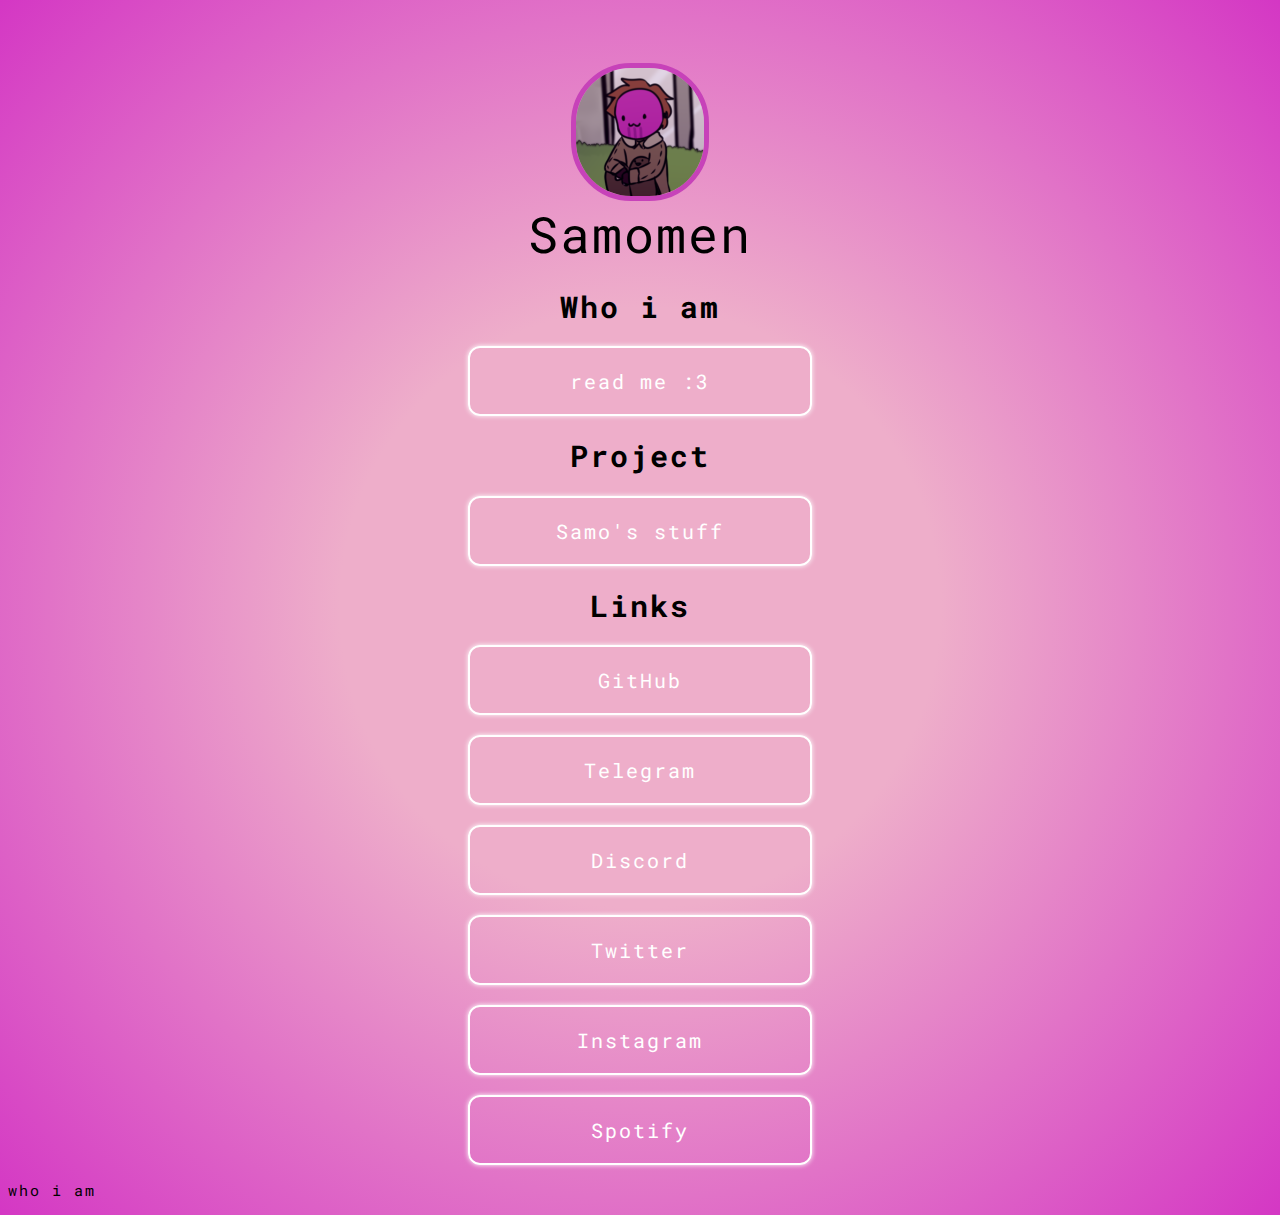
<file: index.html>
<!DOCTYPE html>
<html Lang='en'>
    <head>
        <link rel="icon" href="image/discord.png">  
        <title>Samomen :)</title>
        <meta charset="UTF-8">
        <meta name="viewport" content="width=device-width, initial-scale=1.0">
        
        <!-- Primary Meta Tags -->
            <meta name="title" content="Personal Website - Samomen">
            <meta name="author" content="Samomen" />
            <meta name="description" content="im samo im 15 years old im constantly improving myself :D">


        <!-- Twitter -->
            <meta property="twitter:card" content="summary_large_image">
            <meta property="twitter:url" content="https://godsamomen.github.io/">
            <meta property="twitter:title" content="Personal Website - Samomen">
            <meta property="twitter:description" content="im samo im 15 years old im constantly improving myself">

        <!--CSS-->
            <link rel="stylesheet" href="css/styles.css">
                
        <!-- Google fonts-->
            <link rel="preconnect" href="https://fonts.googleapis.com">
            <link rel="preconnect" href="https://fonts.gstatic.com" crossorigin>
            <link href="https://fonts.googleapis.com/css2?family=Roboto+Mono&display=swap" rel="stylesheet">

    </head>
    <body>
        <!--Profile Picture-->
            <div class="pp">
                <img src="./image/discord.png" alt="profile picture">
            </div>   
       
        <!--Profile Name-->
            <div class="profile-name">Samomen</div>
            
        <!--About ME-->   
            <h1 class="head">Who i am</h1>
            <a href="readme/" aria-label="readme" , class="links"> read me :3</a>

        <!--My Project--> 
            <h1 class="head">Project </h1>
            <a href="stuff/" aria-label="readme" , class="links">Samo's stuff</a>

        <!--social links :3-->
            <h1 class="head">Links</h1>
                <a href="https://github.com/GodSamomen" aria-label="github" target="_blank", class="links"> GitHub</a>
                <a href="https://t.me/samomenx" aria-label="telegram" target="_blank", class="links">Telegram</a>
                <a href="https://discord.gg/wR4Nwk22jg" aria-label="discord" target="_blank", class="links" >Discord</a>
                <a href="https://twitter.com/GodSamomen" aria-label="twitter" target="_blank", class="links">Twitter</a>
                <a href="https://instagram.com/samomenx" aria-label="instagram" target="_blank", class="links">Instagram</a>
                <a href="https://sptfy.com/samomen" aria-label="spotify" target="_blank", class="links">Spotify</a>
        
        <!--Alert Code :D-->
            <script src="./js/js.js"></script>
        
        
        <p>who i am </p>
        
    </body>
</html>
</file>
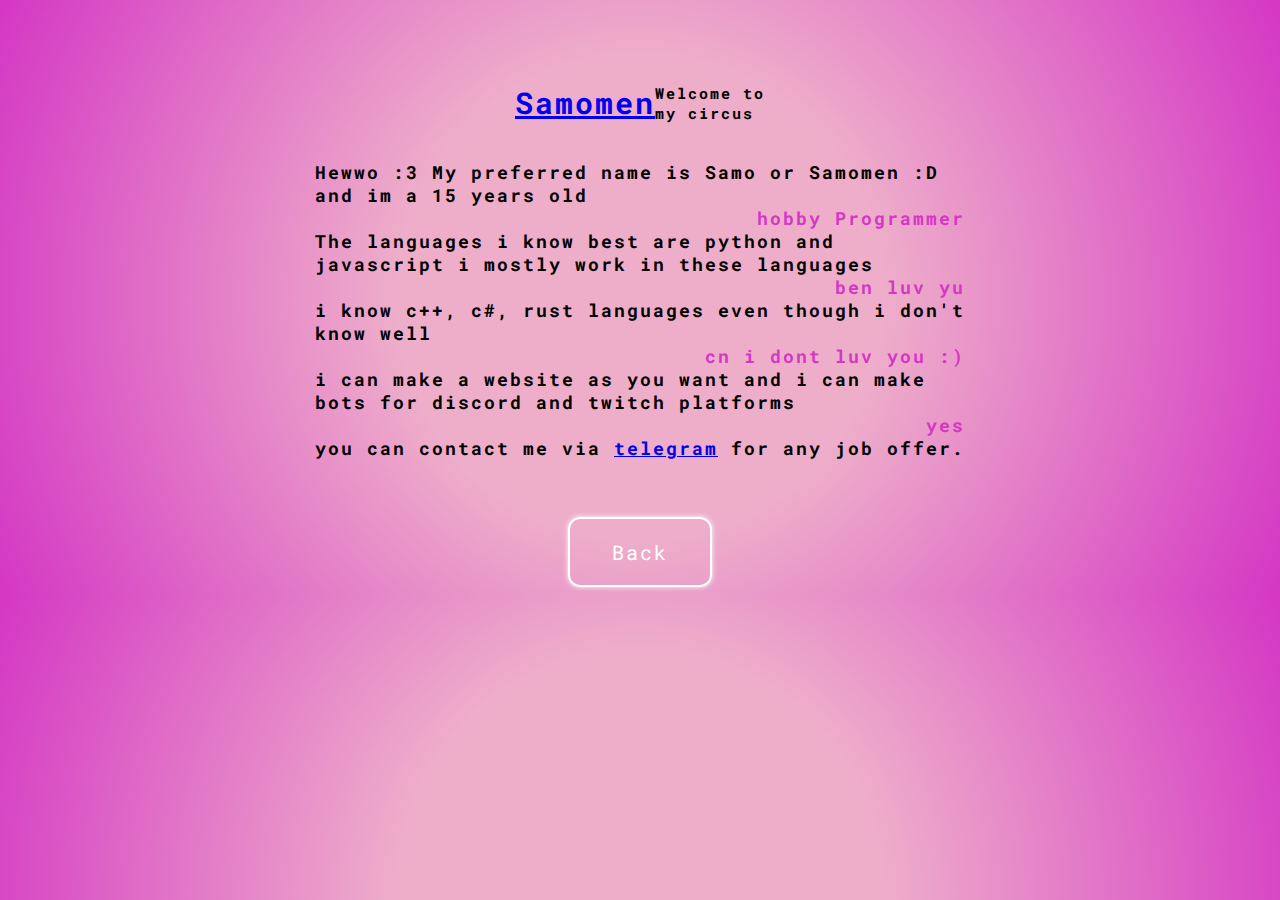
<file: readme/index.html>
<!DOCTYPE html>
<html lang="en">
    <head>
        <link rel="icon" href="../image/discord.png">
        <meta charset="UTF-8">
        <meta name="viewport" content="width=device-width, initial-scale=1.0">
        <title>thx :3</title>
        <link rel="stylesheet" href="../css/readme.css">
        <link rel="preconnect" href="https://fonts.googleapis.com">
        <link rel="preconnect" href="https://fonts.gstatic.com" crossorigin>
        <link href="https://fonts.googleapis.com/css2?family=Roboto+Mono&display=swap" rel="stylesheet">
    </head>

    <body>
        <!--header code-->
            <div class="header">
                <h1> <a href="../">Samomen</a></h1>
                <h4>Welcome to my circus</h4>
            </div>
        <!--about me (bad code sorry i was very lazy while writing this code )-->
            <div class="me">
                <h3>Hewwo :3 My preferred name is Samo or Samomen :D and im a 15 years old <br> <div class="what">hobby Programmer</div><br>The languages i know best are python and javascript i mostly work in these languages<br> <div class="what">ben luv yu</div><br> i know c++, c#, rust languages even though i don't know well<br><div class="what">cn i dont luv you :)</div><br>i can make a website as you want and i can make bots for discord and twitch platforms<br><div class="what">yes</div><br> you can contact me via <a href="https://t.me/samomenx">telegram</a> for any job offer. </h3>
            </div>
            <br>
            <a href="../" aria-label="back", class="back">Back</a>
    </body>
</html>
</file>
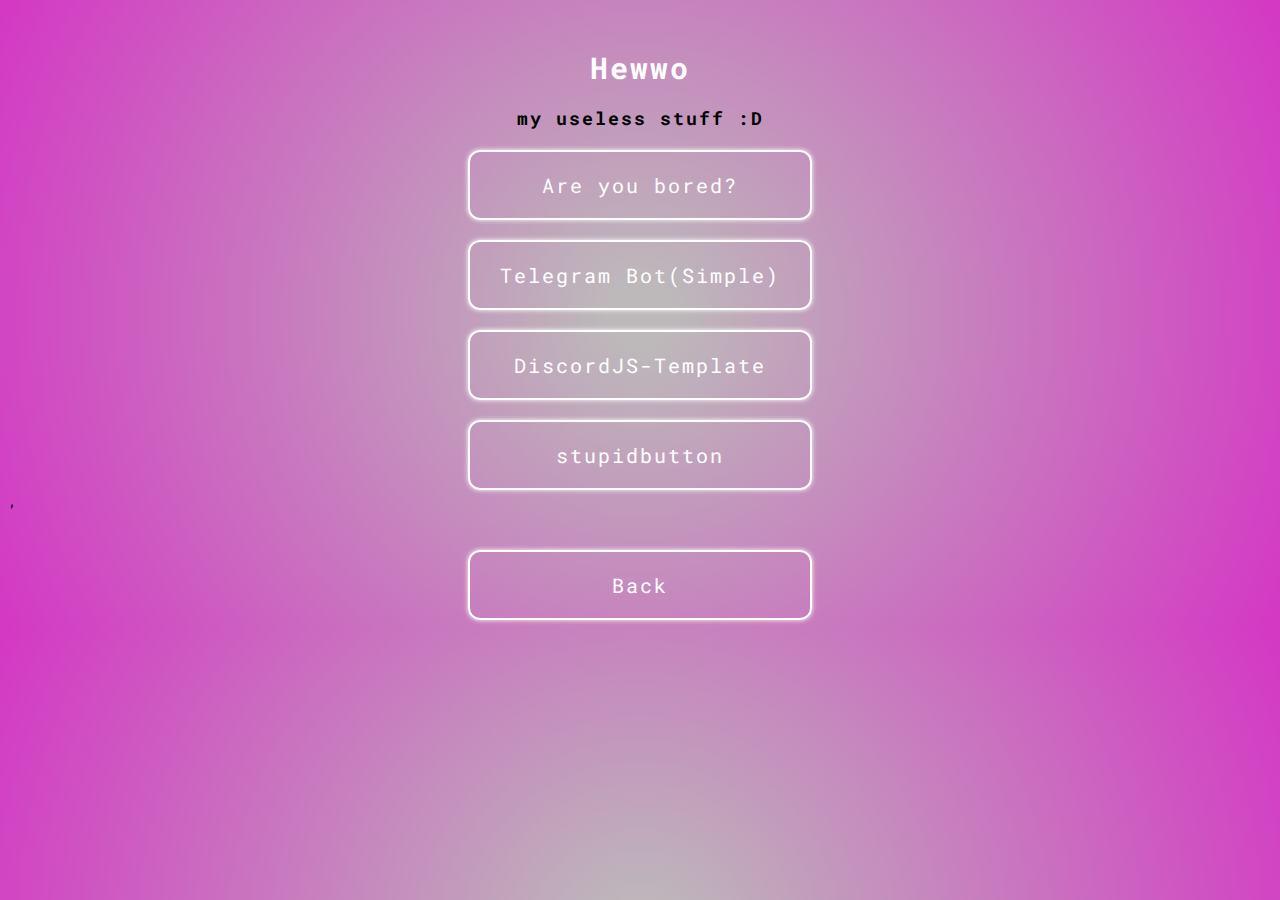
<file: stuff/index.html>
<!DOCTYPE html>
<html lang="en">
    <head>
        <link rel="icon" href="image/discord.png">  

        <title>samos stuff</title>
        <meta charset="UTF-8">
        <meta name="viewport" content="width=device-width, initial-scale=1.0">

        <!-- Primary Meta Tags -->
            <meta name="title" content="Personal Website - Samomen">
            <meta name="author" content="Samo Project" />
            <meta name="description" content="I share stuff things">

        <!--CSS-->
            <link rel="stylesheet" href="../css/stuff.css">    
        
        <!-- Google fonts-->
            <link rel="preconnect" href="https://fonts.googleapis.com">
            <link rel="preconnect" href="https://fonts.gstatic.com" crossorigin>
            <link href="https://fonts.googleapis.com/css2?family=Roboto+Mono&display=swap" rel="stylesheet">
</head>
    <body>
        <div class="head">
            <a href="../"><h1>Hewwo</h1></a>
            <h3>my useless stuff :D</h3>
        </div>

        <!--Project-->    
            <a href="bored/" aria-label="bored" target="_blank", class="project">Are you bored?</a>
            <a href="telegrambot/" aria-label="telegram", class="project">Telegram Bot(Simple)</a>
            <a href="https://github.com/GodSamomen/DiscordJS-Template" aria-label="js", class="project">DiscordJS-Template</a>
            <a href="stupidbutton/" aria-label="stupid" target="_blank", class="project">stupidbutton</a>,
        <br>
        <br>
        <!--home page -->
        <a href="../" aria-label="telegram", class="project">Back</a>
</body>
</html>
</file>
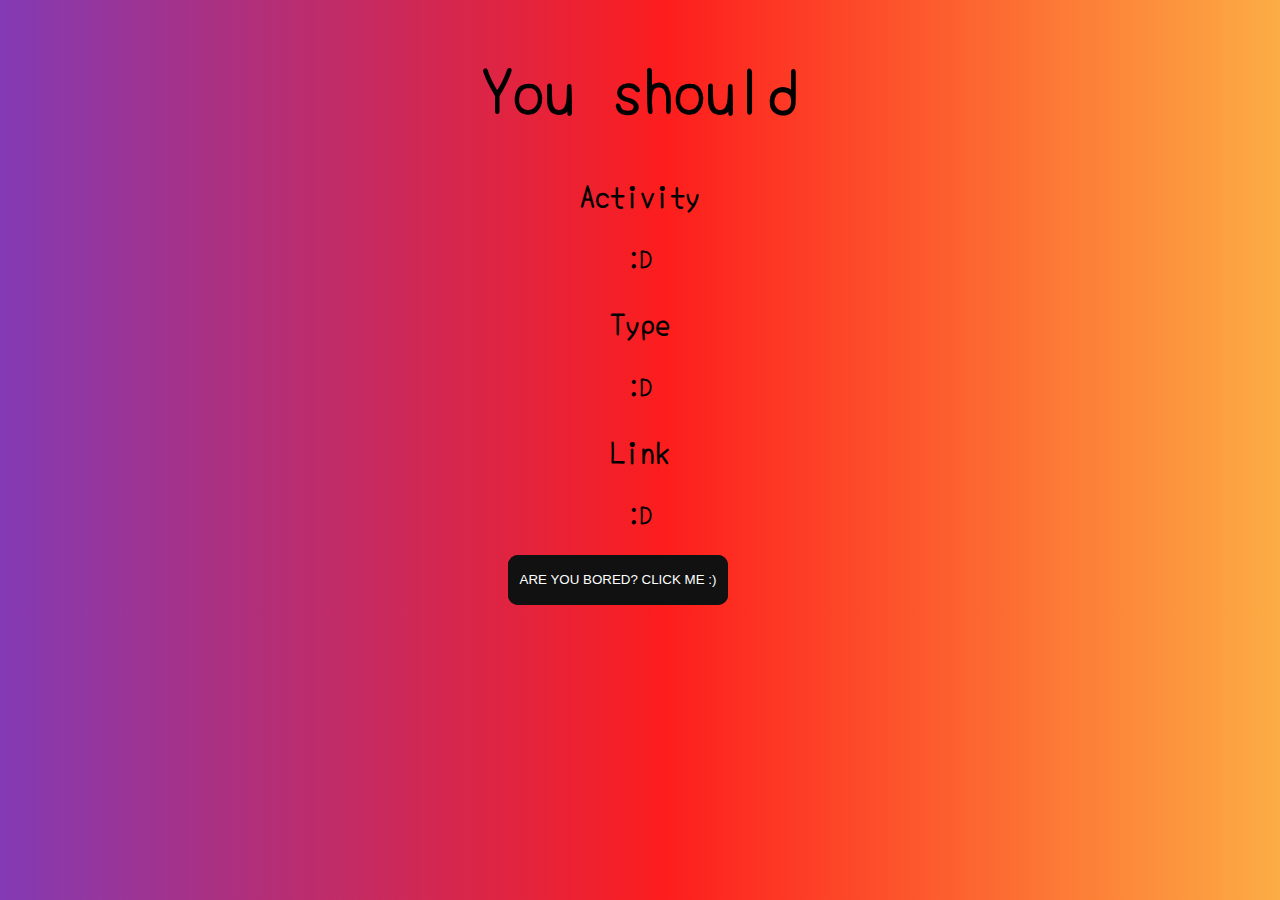
<file: stuff/bored/index.html>
<!DOCTYPE html>
<html lang="en">
<head>
    <!-- Primary Meta Tags -->
        <title>Hewwo</title>
        <meta name="title" content="Hewwo">
        <meta name="description" content="are you bored?">
        <link rel="icon" href="image/discord.png">  

    <!--css and font-->
        <link rel="stylesheet" href="bored.css">
        <link rel="preconnect" href="https://fonts.googleapis.com">
        <link rel="preconnect" href="https://fonts.gstatic.com" crossorigin>
        <link href="https://fonts.googleapis.com/css2?family=Yomogi&display=swap" rel="stylesheet">

</head>
<body>
    <div class="header">
        <h1>You should</h1>
    </div>
    
    <div class="idontknowwhattocallit">
        <h2>Activity</h2>
            <h3 class="activity">:D</h3>
        <h2>Type</h2>
            <h3 class="type">:D</h3>
        <h2>Link</h2>
            <h3 class="link">:D</h3>
    </div>
    <form id="form" action="POST">  
        <button class="thisisabutt" type="submit">ARE YOU BORED? CLICK ME :)</button>
    </form>
    
    <!--Javascript code-->
    <script src="app.js"></script>
</body>
</html>
</file>
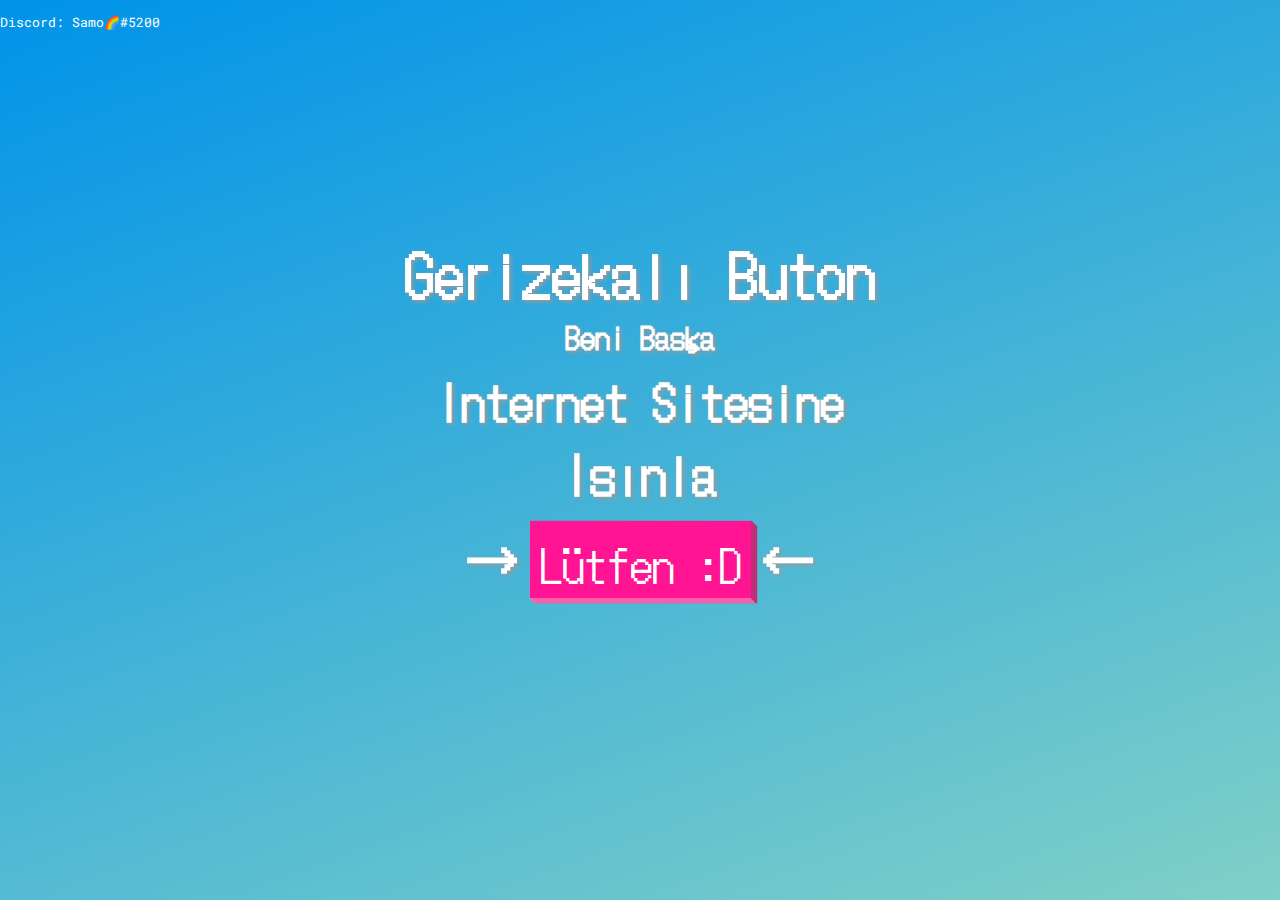
<file: stuff/stupidbutton/index.html>
<!doctype html>
<html lang="en">
	<head>
		<title> Gerizekalı Buton </title>
        <link rel="icon" href="image/discord.png">  

		<!-- META -->
		<meta name="viewport" content="width=device-width, initial-scale=1.0">

		<!-- CSS -->
		<link rel='stylesheet' type='text/css' href='anime.css'/>
		<!--Font-->
		<link rel="preconnect" href="https://fonts.gstatic.com">
        <link href="https://fonts.googleapis.com/css2?family=DotGothic16&display=swap" rel="stylesheet"> 
		<!--Font-1-->
		<link rel="preconnect" href="https://fonts.gstatic.com">
		<link href="https://fonts.googleapis.com/css2?family=Roboto+Mono:wght@200&display=swap" rel="stylesheet">	 

		<!-- JS -->
		<script type='text/javascript' async src='hentai.js'></script>
	</head>
	<body>

		<hgroup>
			<h1> Gerizekalı Buton </h1>
			<h2 id='joint'> Beni Başka </h2>
			<h3> Internet Sitesine </h3>
			<h4> Isınla </h4>
			<h5>&rarr;<button id='button'>Lütfen :D </button>&larr;</h5>
		</hgroup>
	
				<p>Discord: Samo🌈#5200</p>

	</body>
</html>
</file>
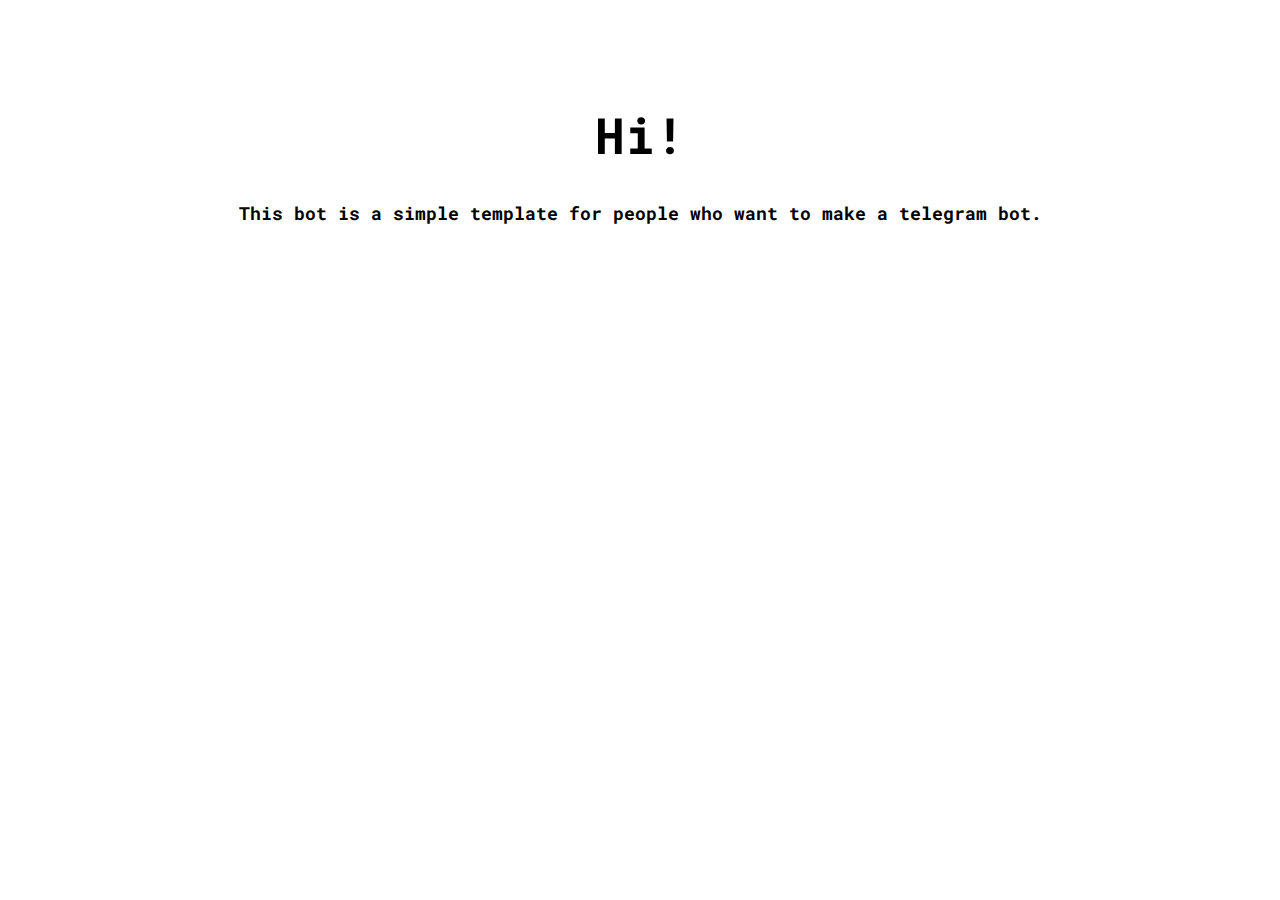
<file: stuff/telegrambot/index.html>
<!DOCTYPE html>
<html lang="en">
    <head>
     
        <title>Telegram Bot</title>
        <meta charset="UTF-8">
        <meta name="viewport" content="width=device-width, initial-scale=1.0">

        <!-- Primary Meta Tags -->
            <meta name="title" content="Samomen">
            <meta name="author" content="Samo Project" />
            <meta name="description" content="this is a simple Telegram Bot">

        <!--CSS-->
            <link rel="stylesheet" href="bot.css">    
    
        <!-- Google fonts-->
            <link rel="preconnect" href="https://fonts.googleapis.com">
            <link rel="preconnect" href="https://fonts.gstatic.com" crossorigin>
            <link href="https://fonts.googleapis.com/css2?family=Roboto+Mono&display=swap" rel="stylesheet">
            <link rel="icon" href="image/discord.png">  

    </head>
    
    <body>
    
        <div class="header">
            <h1>Hi!</h1>
        </div>
    
        <div class="about">
            <h4>This bot is a simple template for people who want to make a telegram bot.</h4>
        </div>

        <!--links-->
            <a href="https://github.com/GodSamomen/Telegram-Bot" aria-label="github" target="_blank", class="links">Github</a>
            <a href="https://t.me/samomenx" aria-label="telegram" target="_blank", class="links">Telegram(me)</a>
        <br>
        <br>
            <a href="../" aria-label="telegram", class="links">Back</a>

    </body>
</html>
</file>
<file: css/styles.css>
body {
    background: rgb(238,174,202);
    background: radial-gradient(circle, rgba(238,174,202,1) 34%, rgba(212,55,196,1) 100%);
    font-family: 'Roboto Mono', monospace;
    font-size: 15px;
    letter-spacing: 2px;
}

.pp{
    display: flex;
    margin-left: auto;
    margin-right: auto;
    margin-top: 5%;
    width: 250px;
    justify-content: center;
}
img{
    border-radius: 60px;
    border: 5px solid #c742b9;
}
.head{
    text-align: center;
}
.profile-name{
    text-align: center;
    font-size: 50px;
}

.links{
    text-align: center;
    margin-top: 20px;
    padding: 20px;
    border: 1px solid white;
    border-width: 2px;
    border-radius: 12px;
    width: 300px;
    font-size: 20px;
    display: block;
    margin-left: auto;
    margin-right: auto;
}

a{
    text-decoration: none;
    color: white;
    transition: color 1s;
    box-shadow : 0 0 5px white;
}
a:hover{
    color: black;
    background: white;
}
</file>
<file: css/readme.css>
body {
    background: rgb(238,174,202);
    background: radial-gradient(circle, rgba(238,174,202,1) 34%, rgba(212,55,196,1) 100%);
    font-family: 'Roboto Mono', monospace;
    font-size: 15px;
    letter-spacing: 2px;
}
.header{
    display: flex;
    margin-left: auto;
    margin-right: auto;
    margin-top: 5%;
    width: 250px;
    justify-content: center;
}
.me{
    display: flex;
    margin-left: auto;
    margin-right: auto;
    width: 650px;
    justify-content: center;
}
.what{
    float: right;
    color: rgba(212,55,196,1);
}

.back{
    text-align: center;
    margin-top: 20px;
    padding: 20px;
    border: 1px solid white;
    border-width: 2px;
    border-radius: 12px;
    width: 100px;
    font-size: 20px;
    display: block;
    margin-left: auto;
    margin-right: auto;
    text-decoration: none;
    color: white;
    transition: color 1s;
    box-shadow : 0 0 5px white;
}
.back:hover{
    color: black;
    background: white;
}

@media all and (min-width:200px) and (max-width: 1000px) {
    .me{
        width: 300px;
        margin-left: 20px;
        margin-right: 2px;
    }
}
</file>
<file: css/stuff.css>
body {
    background: rgb(238,174,202);
    background: radial-gradient(circle, rgb(189, 185, 186)4%, rgba(212,55,196,1) 100%);
    font-family: 'Roboto Mono', monospace;
    font-size: 15px;
    letter-spacing: 2px;
}

.head{
    text-align: center;
    padding-top: 20px;

}

.project{
    text-align: center;
    margin-top: 20px;
    padding: 20px;
    border: 1px solid white;
    border-width: 2px;
    border-radius: 12px;
    width: 300px;
    font-size: 20px;
    display: block;
    margin-left: auto;
    margin-right: auto;
}

a{
    text-decoration: none;
    color: white;
    transition: color 1s;
    box-shadow : 0 0 5px white;
}
a:hover{
    color: black;
    background: white;
}
</file>
<file: stuff/bored/bored.css>
body{
    font-family: 'Yomogi', cursive;
    background: rgb(131,58,180);
    background: linear-gradient(90deg, rgba(131,58,180,1) , rgba(253,29,29,1) 52%, rgba(252,176,69,1) 101%);
}
.header{
    text-align: center;
    font-size: 31px;/*sjsj*/
}
.idontknowwhattocallit{
    font-size: 20px;
    text-align: center;
}

.thisisabutt{
  margin-left: 500px;
  width: 220px;
  height: 50px;
  border: none;
  outline: none;
  color: #fff;
  background: #111;
  cursor: pointer;
  position: relative;
  z-index: 0;
  border-radius: 10px;
}

.thisisabutt:before {
  content: '';
  background: linear-gradient(45deg, #ff0000, #ff7300, #fffb00, #48ff00, #00ffd5, #002bff, #7a00ff, #ff00c8, #ff0000);
  position: absolute;
  top: -2px;
  left:-2px;
  background-size: 400%;
  z-index: -1;
  filter: blur(5px);
  width: calc(100% + 4px);
  height: calc(100% + 4px);
  animation: glowing 20s linear infinite;
  opacity: 0;
  transition: opacity .3s ease-in-out;
  border-radius: 10px;
}


.thisisabutt:active {
  color: #000
}

.thisisabutt:active:after {
  background: transparent;
}

.thisisabutt:hover:before {
  opacity: 1;
}

.thisisabutt:after {
  z-index: -1;
  content: '';
  position: absolute;
  width: 100%;
  height: 100%;
  background: #111;
  left: 0;
  top: 0;
  border-radius: 10px;
}

@keyframes glowing {
  0% { background-position: 0 0; }
  50% { background-position: 400% 0; }
  100% { background-position: 0 0; }
}
.visibledevice {display:none;}
.visibledesktop {display:display;}

@media (max-width : 320px) {
    .visibledevice {display:block;}
    .visibledesktop {display:none;}
}

@media all and (min-width:0px) and (max-width: 320px) {
  /* hey i want you to do this :3 */
  /* luv yu */
  /* put your css styles in here */
}
</file>
<file: stuff/stupidbutton/anime.css>
body,html {
    padding: 0;
    margin: 0
}

html {
    font-family: 'DotGothic16', sans-serif;
    background-color: #0093E9;
    background-image: linear-gradient(160deg, #0093E9 0%, #80D0C7 100%);
    height: 100%;
    min-height: 460px
}

hgroup {
    margin-left: -250px;
    margin-top: -220px;
    position: absolute;
    width: 500px;
    left: 50%;
    top: 50%
}

h1,h2,h3,h4,h5 {
    text-shadow: 2px 2px 4px #999;
    text-align: center;
    margin: auto;
    color:white
}
p{
    color: white;
    font-size: 13px;
    font-family: 'Roboto Mono', monospace;
}
h1 {
    font-size: 58px
}

h2 {
    margin-bottom: 7px;
    font-size: 30px
}

h3 {
    font-size: 48px
}

h4 {
    font-size: 52px
}

h5 {
    font-size: 55px
}

button {
    padding: 10px;
    padding-bottom: 2px;
    background-color: #ff1493;
    margin: 10px;
    color: #fff;
    text-shadow: none;
    box-shadow: 1px 0 1px #be3077,0 1px 1px #ff69b4,2px 1px 1px #be3077,1px 2px 1px #ff69b4,3px 2px 1px #be3077,2px 3px 1px #ff69b4,4px 3px 1px #be3077,3px 4px 1px #ff69b4,5px 4px 1px #be3077,4px 5px 1px #ff69b4,6px 5px 1px #be3077;
    cursor: pointer;
    display: inline-block;
    margin-top: 11px;
    box-sizing: border-box;
    position: relative;
    user-select: none;
    border: 0;
    font-size: 45px;
    font-weight: 400;
    font-family: 'DotGothic16', sans-serif;
    outline: 0
}

button:hover {
    background-color: #e21a62
}

button:active {
    box-shadow: 1px 0 1px #be3077,0 1px 1px #ff69b4,2px 1px 1px #be3077,1px 2px 1px #ff69b4,3px 2px 1px #be3077;
    top: 2px;
    left: 3px
}


.text {
    font-family: 'DotGothic16', sans-serif;
    font-weight: 300;
    top: -9px;
    position: relative;
    font-size: 13px;
    color: #fff;
    top: 7px
}

@media screen and (max-width: 980px) {
    
    .text {
        width: 100%;
        text-align: center;
        padding: 0;
        display: block;
        box-sizing: border-box;
        padding-bottom: 5px
    }

    .buttons {
        width: 100%;
        padding-top: 5px;
        display: flex;
        justify-content: center
    }
}

@media screen and (max-width: 650px) {
    h1,h3,h4 {
        font-size:48px
    }

    .monetary-thing {
        padding-left: 10px;
        padding-right: 10px;
        padding-bottom: 100px
    }

    hgroup {
        width: 300px;
        margin-left: -150px
    }
}
</file>
<file: stuff/telegrambot/bot.css>
body{
    background-image: url("https://lanyard-profile-readme.vercel.app/background.jpg");
    background-repeat: no-repeat;
    background-attachment: fixed;
    background-size: cover;
    font-family: 'Roboto Mono', monospace;
}
.header{
    padding-top: 60px;
    font-size: 25px;
    text-align: center;
}
.about{
    font-size: 18px;
    text-align: center;
}
.links{
    text-align: center;
    margin-top: 20px;
    padding: 20px;
    border: 1px solid white;
    border-width: 2px;
    border-radius: 12px;
    width: 300px;
    font-size: 20px;
    display: block;
    margin-left: auto;
    margin-right: auto;
}

a{
    text-decoration: none;
    color: white;
    transition: color 1s;
    box-shadow : 0 0 5px white;
}
a:hover{
    color: black;
    background: white;
}
</file>
